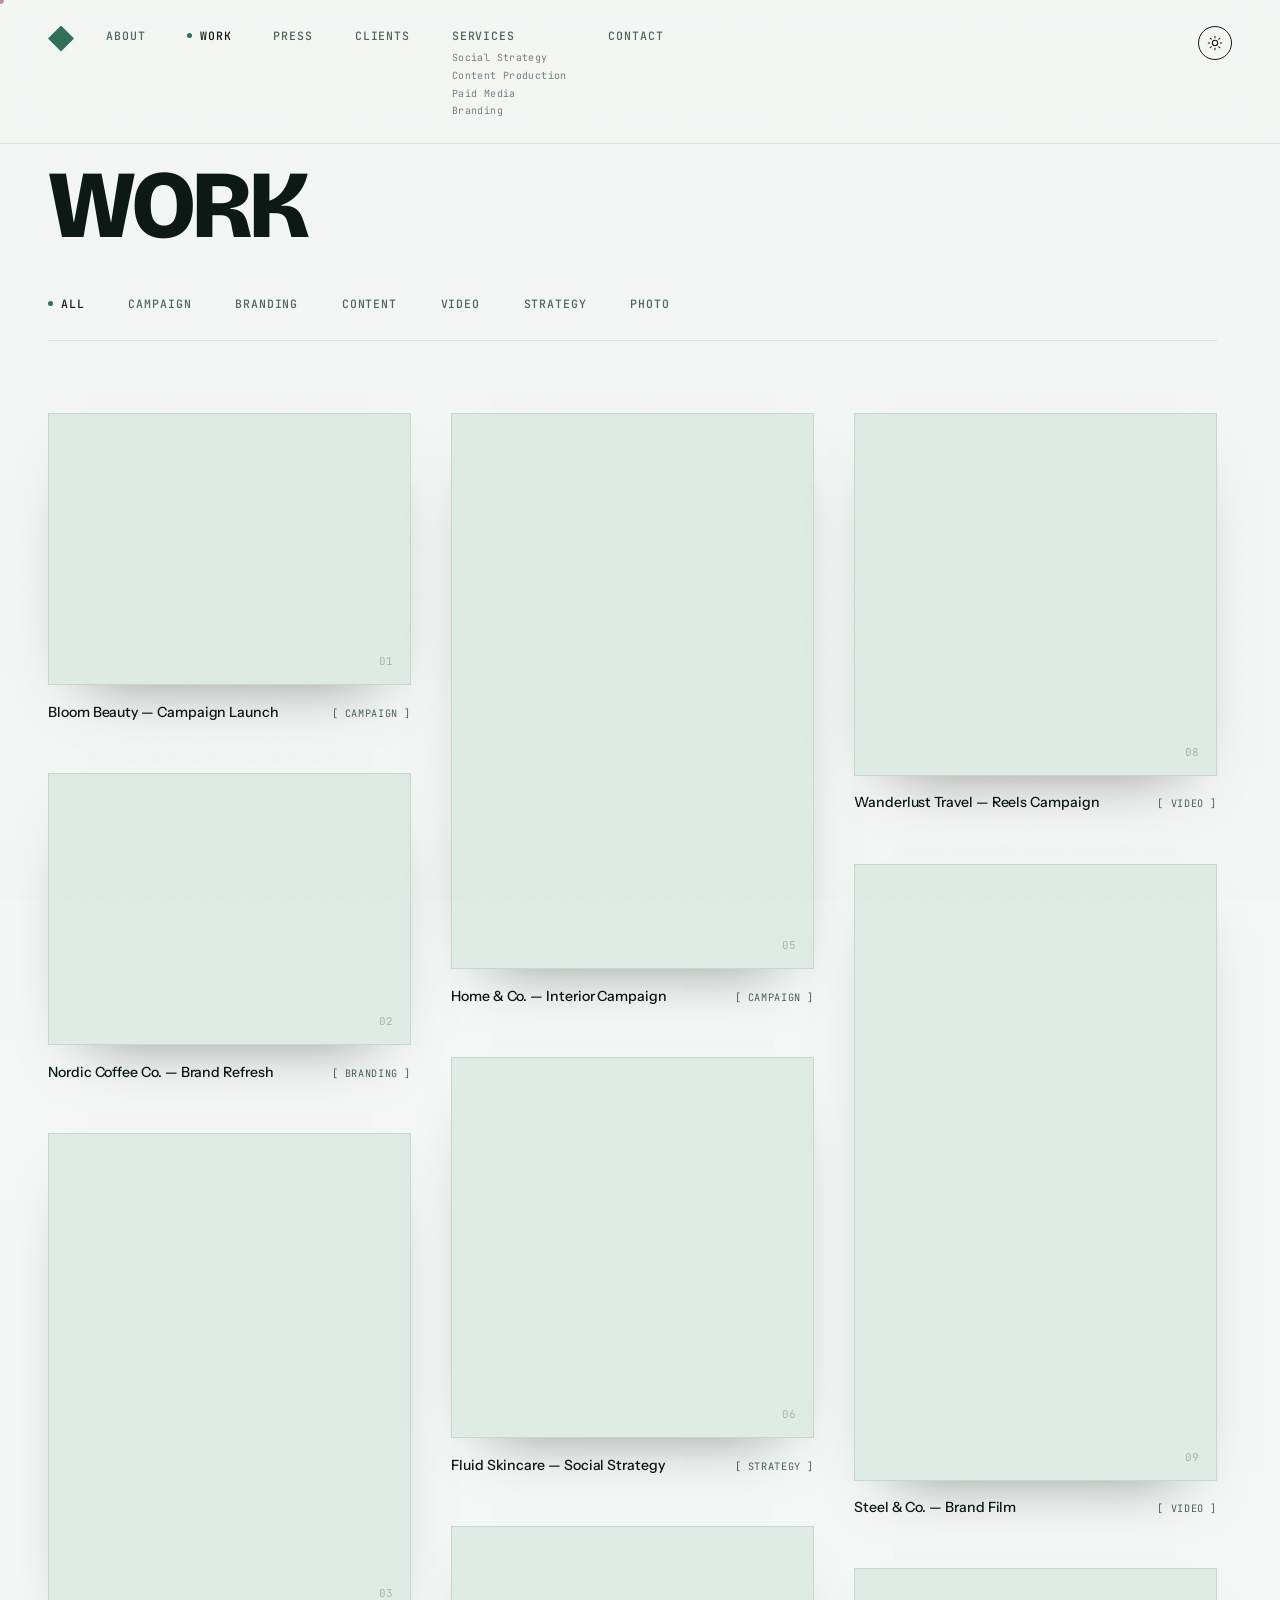
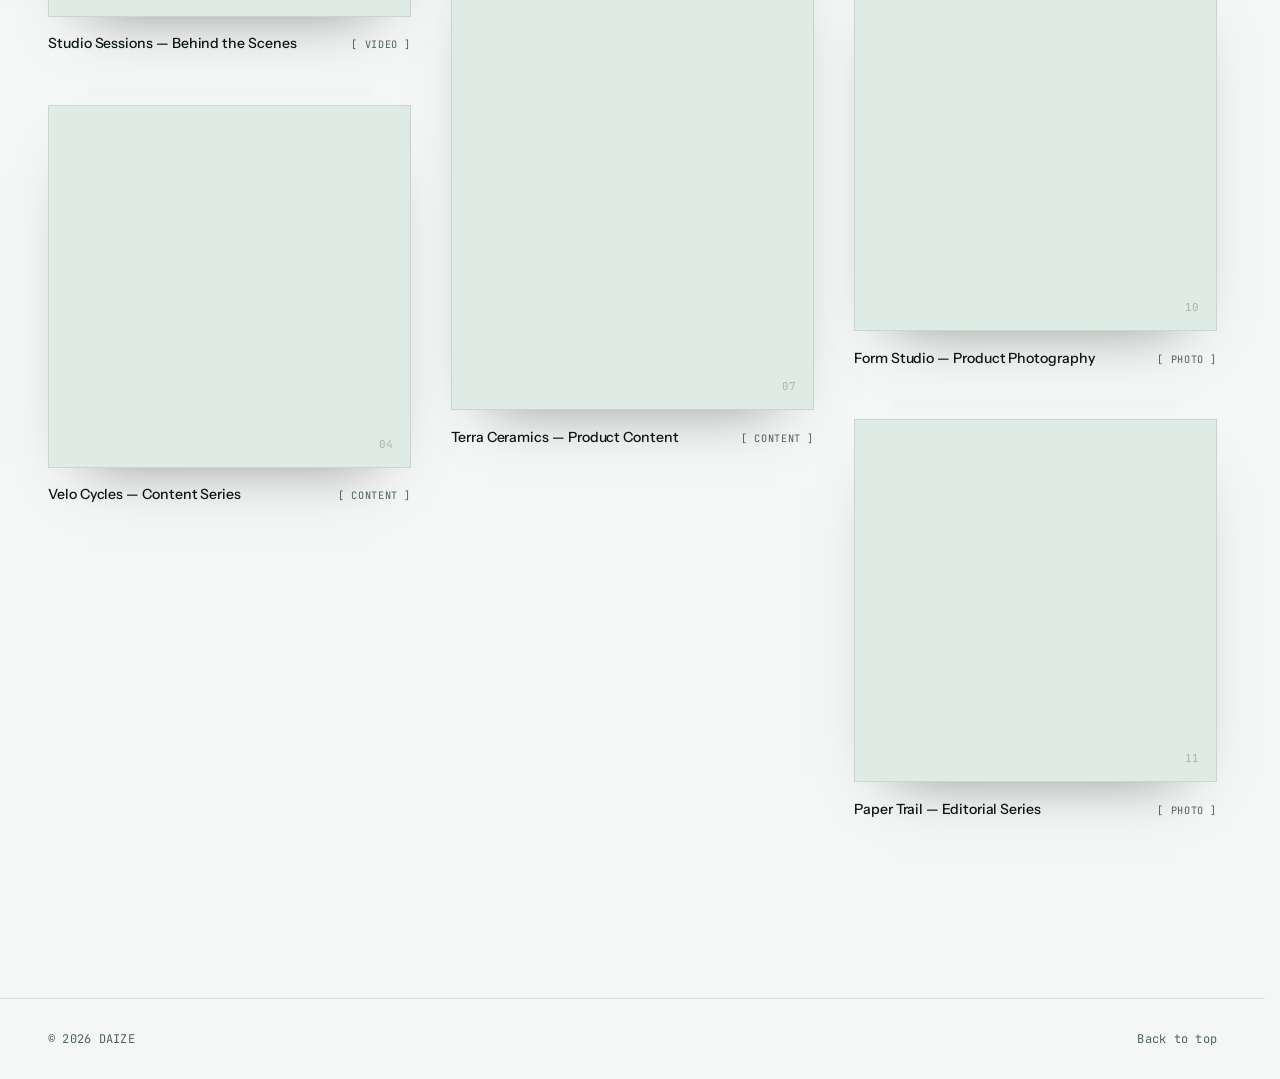
<file: work.html>
<!DOCTYPE html>
<html lang="en">
<head>
<meta charset="UTF-8">
<meta name="viewport" content="width=device-width, initial-scale=1.0">
<title>Work — DAIZE</title>
<meta name="description" content="DAIZE — Social Media Agency. Selected work across campaigns, content, branding and strategy.">
<link rel="preconnect" href="https://fonts.googleapis.com">
<link rel="preconnect" href="https://fonts.gstatic.com" crossorigin>
<link href="https://fonts.googleapis.com/css2?family=Bricolage+Grotesque:opsz,wght@12..96,200..800&family=Instrument+Sans:ital,wght@0,400..700;1,400..700&family=Instrument+Serif:ital@0;1&family=JetBrains+Mono:wght@400;500&display=swap" rel="stylesheet">
<link rel="stylesheet" href="styles.css">
<link rel="stylesheet" href="work.css">
<script>
  (function () {
    var stored = localStorage.getItem('daize-theme');
    var theme = stored || (window.matchMedia('(prefers-color-scheme: light)').matches ? 'light' : 'dark');
    document.documentElement.setAttribute('data-theme', theme);
  })();
</script>
</head>
<body id="top">

<div class="grain"></div>
<div class="cursor-dot" id="cursorDot"><span class="cursor-dot__label">View</span></div>

<header class="wnav">
  <a href="index.html" class="wnav__mark" aria-label="DAIZE — Home"><span class="wnav__mark-glyph"></span></a>

  <nav class="wnav__links" aria-label="Primary">
    <a href="index.html#about" class="wnav__link">About</a>
    <a href="work.html" class="wnav__link is-active"><span class="wnav__dot"></span>Work</a>
    <a href="#" class="wnav__link">Press</a>
    <a href="#" class="wnav__link">Clients</a>
    <div class="wnav__link wnav__link--drop">
      Services
      <div class="wnav__sub">
        <a href="#">Social Strategy</a>
        <a href="#">Content Production</a>
        <a href="#">Paid Media</a>
        <a href="#">Branding</a>
      </div>
    </div>
    <a href="index.html#contact" class="wnav__link">Contact</a>
  </nav>

  <button class="theme-toggle wnav__theme" id="themeToggle" aria-label="Toggle light/dark theme">
    <svg class="theme-toggle__moon" viewBox="0 0 24 24" stroke-width="1.6" stroke-linecap="round" stroke-linejoin="round"><path d="M21 12.79A9 9 0 1 1 11.21 3 7 7 0 0 0 21 12.79z"/></svg>
    <svg class="theme-toggle__sun" viewBox="0 0 24 24" stroke-width="1.6" stroke-linecap="round" stroke-linejoin="round"><circle cx="12" cy="12" r="4"/><path d="M12 2v2M12 20v2M4.93 4.93l1.41 1.41M17.66 17.66l1.41 1.41M2 12h2M20 12h2M4.93 19.07l1.41-1.41M17.66 6.34l1.41-1.41"/></svg>
  </button>
</header>

<main class="work-index">
  <div class="work-index__head reveal">
    <h1>Work</h1>
  </div>

  <div class="work-index__filters reveal" id="workFilters" role="tablist" aria-label="Filter work by category">
    <button class="wf" data-filter="all" aria-pressed="true"><span class="wf__dot"></span>All</button>
    <button class="wf" data-filter="campaign" aria-pressed="false"><span class="wf__dot"></span>Campaign</button>
    <button class="wf" data-filter="branding" aria-pressed="false"><span class="wf__dot"></span>Branding</button>
    <button class="wf" data-filter="content" aria-pressed="false"><span class="wf__dot"></span>Content</button>
    <button class="wf" data-filter="video" aria-pressed="false"><span class="wf__dot"></span>Video</button>
    <button class="wf" data-filter="strategy" aria-pressed="false"><span class="wf__dot"></span>Strategy</button>
    <button class="wf" data-filter="photo" aria-pressed="false"><span class="wf__dot"></span>Photo</button>
  </div>

  <div class="work-index__grid" id="workGrid">

    <article class="wcard reveal" data-category="campaign" style="--wr:4/3;">
      <div class="wcard__media" data-index="01"></div>
      <div class="wcard__meta">
        <h3>Bloom Beauty — Campaign Launch</h3>
        <span class="wcard__tag">[ Campaign ]</span>
      </div>
    </article>

    <article class="wcard reveal" data-category="branding" style="--wr:4/3;">
      <div class="wcard__media" data-index="02"></div>
      <div class="wcard__meta">
        <h3>Nordic Coffee Co. — Brand Refresh</h3>
        <span class="wcard__tag">[ Branding ]</span>
      </div>
    </article>

    <article class="wcard reveal" data-category="video" style="--wr:3/4;">
      <div class="wcard__media" data-index="03"></div>
      <div class="wcard__meta">
        <h3>Studio Sessions — Behind the Scenes</h3>
        <span class="wcard__tag">[ Video ]</span>
      </div>
    </article>

    <article class="wcard reveal" data-category="content" style="--wr:1/1;">
      <div class="wcard__media" data-index="04"></div>
      <div class="wcard__meta">
        <h3>Velo Cycles — Content Series</h3>
        <span class="wcard__tag">[ Content ]</span>
      </div>
    </article>

    <article class="wcard reveal" data-category="campaign" style="--wr:3/4.6;">
      <div class="wcard__media" data-index="05"></div>
      <div class="wcard__meta">
        <h3>Home &amp; Co. — Interior Campaign</h3>
        <span class="wcard__tag">[ Campaign ]</span>
      </div>
    </article>

    <article class="wcard reveal" data-category="strategy" style="--wr:1/1.05;">
      <div class="wcard__media" data-index="06"></div>
      <div class="wcard__meta">
        <h3>Fluid Skincare — Social Strategy</h3>
        <span class="wcard__tag">[ Strategy ]</span>
      </div>
    </article>

    <article class="wcard reveal" data-category="content" style="--wr:3/4;">
      <div class="wcard__media" data-index="07"></div>
      <div class="wcard__meta">
        <h3>Terra Ceramics — Product Content</h3>
        <span class="wcard__tag">[ Content ]</span>
      </div>
    </article>

    <article class="wcard reveal" data-category="video" style="--wr:1/1;">
      <div class="wcard__media" data-index="08"></div>
      <div class="wcard__meta">
        <h3>Wanderlust Travel — Reels Campaign</h3>
        <span class="wcard__tag">[ Video ]</span>
      </div>
    </article>

    <article class="wcard reveal" data-category="video" style="--wr:2/3.4;">
      <div class="wcard__media" data-index="09"></div>
      <div class="wcard__meta">
        <h3>Steel &amp; Co. — Brand Film</h3>
        <span class="wcard__tag">[ Video ]</span>
      </div>
    </article>

    <article class="wcard reveal" data-category="photo" style="--wr:1/1;">
      <div class="wcard__media" data-index="10"></div>
      <div class="wcard__meta">
        <h3>Form Studio — Product Photography</h3>
        <span class="wcard__tag">[ Photo ]</span>
      </div>
    </article>

    <article class="wcard reveal" data-category="photo" style="--wr:1/1;">
      <div class="wcard__media" data-index="11"></div>
      <div class="wcard__meta">
        <h3>Paper Trail — Editorial Series</h3>
        <span class="wcard__tag">[ Photo ]</span>
      </div>
    </article>

  </div>
</main>

<footer class="footer">
  <span>© 2026 DAIZE</span>
  <a href="#top">Back to top</a>
</footer>

<script src="work.js"></script>
</body>
</html>
</file>
<file: styles.css>
:root {
  --bg: #07120e;
  --bg-alt: #0d1f17;
  --fg: #eef5f0;
  --fg-dim: #7fa08f;
  --accent: #5a9c82;
  --accent-deep: #0f3d2e;
  --accent-dim: rgba(90, 156, 130, 0.16);
  --line: rgba(238, 245, 240, 0.1);
  --panel-a: #10231b;
  --panel-b: #05100c;
  --ghost: rgba(238, 245, 240, 0.06);
  --heading: 'Bricolage Grotesque', sans-serif;
  --sans: 'Instrument Sans', sans-serif;
  --mono: 'JetBrains Mono', monospace;
  --serif: 'Instrument Serif', serif;
}

html[data-theme="light"] {
  --bg: #f4f7f5;
  --bg-alt: #e6ede9;
  --fg: #0a1712;
  --fg-dim: #4c6459;
  --accent: #2f6f56;
  --accent-deep: #bfe8d6;
  --accent-dim: rgba(47, 111, 86, 0.12);
  --line: rgba(10, 23, 18, 0.1);
  --panel-a: #dfece5;
  --panel-b: #eef5f0;
  --ghost: rgba(10, 23, 18, 0.05);
}

* { margin: 0; padding: 0; box-sizing: border-box; }

html { scroll-behavior: smooth; scrollbar-gutter: stable; }

body {
  background: var(--bg);
  color: var(--fg);
  font-family: var(--sans);
  font-weight: 400;
  overflow-x: hidden;
  cursor: default;
  transition: background .4s ease, color .4s ease;
}

a { color: inherit; text-decoration: none; }

.visually-hidden {
  position: absolute;
  width: 1px;
  height: 1px;
  padding: 0;
  margin: -1px;
  overflow: hidden;
  clip: rect(0, 0, 0, 0);
  white-space: nowrap;
  border: 0;
}

.grain {
  position: fixed;
  inset: 0;
  pointer-events: none;
  z-index: 999;
  opacity: 0.035;
  background-image: url("data:image/svg+xml,%3Csvg xmlns='http://www.w3.org/2000/svg' width='120' height='120'%3E%3Cfilter id='n'%3E%3CfeTurbulence type='fractalNoise' baseFrequency='0.9' numOctaves='2' stitchTiles='stitch'/%3E%3C/filter%3E%3Crect width='100%25' height='100%25' filter='url(%23n)'/%3E%3C/svg%3E");
}

body.is-loading { overflow: hidden; height: 100vh; }

/* ---------- Preloader ---------- */
.preloader {
  position: fixed;
  inset: 0;
  z-index: 2000;
  display: flex;
  flex-direction: column;
  align-items: center;
  justify-content: center;
  gap: 1.6rem;
  background: var(--bg);
  clip-path: circle(150% at 50% 50%);
  transition: clip-path 1s cubic-bezier(.76, 0, .24, 1);
}
.preloader__mark {
  font-family: var(--heading);
  font-weight: 800;
  font-size: 1.1rem;
  letter-spacing: 0.15em;
  text-transform: uppercase;
  color: var(--fg);
}
.preloader__count {
  font-family: var(--mono);
  font-size: 0.75rem;
  letter-spacing: 0.1em;
  color: var(--fg-dim);
  font-variant-numeric: tabular-nums;
}
.preloader__bar {
  width: 180px;
  height: 1px;
  background: var(--line);
  position: relative;
  overflow: hidden;
}
.preloader__bar-fill {
  position: absolute;
  inset: 0;
  width: 0%;
  background: var(--accent);
}
.preloader.is-done {
  clip-path: circle(0% at 50% 50%);
}
@media (prefers-reduced-motion: reduce) {
  .preloader { transition: opacity .3s ease; clip-path: none; }
  .preloader.is-done { opacity: 0; }
}

/* ---------- Frame marks ---------- */
.frame-marks {
  position: fixed;
  inset: 0;
  z-index: 40;
  pointer-events: none;
  opacity: 0;
  transition: opacity 1.2s ease .2s;
}
body.is-loaded .frame-marks { opacity: 1; }
.frame-marks__corner {
  position: absolute;
  width: 20px;
  height: 20px;
  border: 1px solid color-mix(in srgb, var(--fg) 30%, transparent);
}
.frame-marks__corner--tl { top: 1.4rem; left: 1.4rem; border-right: none; border-bottom: none; }
.frame-marks__corner--tr { top: 1.4rem; right: 1.4rem; border-left: none; border-bottom: none; }
.frame-marks__corner--bl { bottom: 1.4rem; left: 1.4rem; border-right: none; border-top: none; }
.frame-marks__corner--br { bottom: 1.4rem; right: 1.4rem; border-left: none; border-top: none; }
.frame-marks__tick {
  position: absolute;
  background: color-mix(in srgb, var(--fg) 26%, transparent);
}
.frame-marks__tick--top { top: 1.4rem; left: 50%; width: 1px; height: 10px; transform: translateX(-50%); }
.frame-marks__tick--bottom { bottom: 1.4rem; left: 50%; width: 1px; height: 10px; transform: translateX(-50%); }
.frame-marks__tick--left { left: 1.4rem; top: 50%; width: 10px; height: 1px; transform: translateY(-50%); }
.frame-marks__tick--right { right: 1.4rem; top: 50%; width: 10px; height: 1px; transform: translateY(-50%); }
@media (max-width: 700px) {
  .frame-marks__tick--top, .frame-marks__tick--bottom, .frame-marks__tick--left, .frame-marks__tick--right { display: none; }
  .frame-marks__corner { width: 14px; height: 14px; }
}

.cursor-dot {
  position: fixed;
  width: 8px;
  height: 8px;
  border-radius: 50%;
  background: var(--accent);
  pointer-events: none;
  z-index: 1000;
  transform: translate(-50%, -50%);
  transition: width .25s, height .25s, opacity .25s;
  mix-blend-mode: difference;
  display: none;
}
@media (hover: hover) and (pointer: fine) {
  .cursor-dot { display: block; }
}
.cursor-dot.grow { width: 40px; height: 40px; }
.cursor-dot__label {
  position: absolute;
  top: 50%; left: 50%;
  transform: translate(-50%, -50%);
  font-family: var(--mono);
  font-size: 0.6rem;
  font-weight: 500;
  letter-spacing: 0.05em;
  text-transform: uppercase;
  color: var(--bg);
  opacity: 0;
  white-space: nowrap;
  transition: opacity .2s ease;
}
.cursor-dot.view {
  width: 64px;
  height: 64px;
  background: var(--fg);
  mix-blend-mode: normal;
}
.cursor-dot.view .cursor-dot__label { opacity: 1; }

/* ---------- Nav ---------- */
.nav {
  position: fixed;
  top: 0; left: 0; right: 0;
  z-index: 100;
  display: flex;
  justify-content: space-between;
  align-items: center;
  padding: 1.8rem 3rem;
  background: transparent;
  border-bottom: 1px solid transparent;
  transition: background .4s ease, border-color .4s ease, padding .35s ease;
}
.nav--scrolled {
  padding: 1.2rem 3rem;
  background: color-mix(in srgb, var(--bg) 92%, transparent);
  backdrop-filter: blur(14px);
  -webkit-backdrop-filter: blur(14px);
  border-bottom-color: var(--line);
}
.nav__progress {
  position: fixed;
  top: 0; left: 0;
  height: 2px;
  width: 0%;
  background: var(--accent);
  z-index: 102;
}
.nav__wordmark {
  font-family: var(--heading);
  font-weight: 800;
  font-size: 1.1rem;
  letter-spacing: -0.01em;
  text-transform: uppercase;
}
.nav__right {
  display: flex;
  align-items: center;
  gap: 2rem;
}
.theme-toggle {
  position: relative;
  width: 34px;
  height: 34px;
  display: flex;
  align-items: center;
  justify-content: center;
  background: none;
  border: 1px solid var(--fg);
  border-radius: 50%;
  cursor: pointer;
  color: var(--fg);
  z-index: 101;
  flex-shrink: 0;
  transition: background .3s ease, border-color .3s ease, transform .25s ease;
}
.theme-toggle:hover { background: var(--ghost); border-color: var(--accent); }
.theme-toggle svg {
  width: 16px;
  height: 16px;
  position: absolute;
  stroke: currentColor;
  fill: none;
  transition: opacity .3s ease, transform .35s ease;
}
.theme-toggle__moon { opacity: 1; transform: scale(1) rotate(0deg); }
.theme-toggle__sun { opacity: 0; transform: scale(.5) rotate(-90deg); }
html[data-theme="light"] .theme-toggle__moon { opacity: 0; transform: scale(.5) rotate(90deg); }
html[data-theme="light"] .theme-toggle__sun { opacity: 1; transform: scale(1) rotate(0deg); }
.nav__toggle {
  display: flex;
  align-items: center;
  gap: 0.8rem;
  background: none;
  border: none;
  cursor: pointer;
  color: var(--fg);
  z-index: 101;
  padding: 0.5rem 0.7rem;
  margin: -0.5rem -0.7rem;
  border-radius: 999px;
  transition: background .3s ease, transform .25s ease;
}
.nav__toggle:hover { background: var(--ghost); }
.nav__toggle-label {
  font-family: var(--mono);
  font-weight: 500;
  font-size: 0.7rem;
  letter-spacing: 0.1em;
  text-transform: uppercase;
  color: var(--fg-dim);
}
.nav__toggle-icon {
  position: relative;
  width: 22px;
  height: 16px;
  flex-shrink: 0;
}
.nav__toggle-icon span {
  position: absolute;
  left: 0; right: 0;
  height: 1px;
  background: var(--fg);
  transition: transform .35s ease, top .35s ease;
}
.nav__toggle-icon span:first-child { top: 0; }
.nav__toggle-icon span:last-child { top: 15px; }
.nav__toggle.open .nav__toggle-icon span:first-child { top: 7px; transform: rotate(45deg); }
.nav__toggle.open .nav__toggle-icon span:last-child { top: 7px; transform: rotate(-45deg); }

/* ---------- Fullscreen creative menu ---------- */
body.menu-open { overflow: hidden; }
.nav__menu {
  position: fixed;
  inset: 0;
  z-index: 99;
  display: flex;
  flex-direction: column;
  justify-content: space-between;
  gap: 3rem;
  padding: 10rem 3rem 3.5rem;
  background: var(--bg);
  clip-path: circle(0% at calc(100% - 4.2rem) 3.4rem);
  transition: clip-path .8s cubic-bezier(.65, 0, .35, 1);
  pointer-events: none;
}
.nav__menu.open {
  clip-path: circle(150% at calc(100% - 4.2rem) 3.4rem);
  pointer-events: auto;
}
.nav__menu-inner {
  display: flex;
  flex-direction: column;
}
.nav__link {
  display: flex;
  align-items: baseline;
  gap: 1.5rem;
  font-family: var(--serif);
  font-style: italic;
  font-weight: 400;
  font-size: clamp(2.6rem, 8.5vw, 5.4rem);
  letter-spacing: -0.01em;
  padding: 1.1rem 0;
  border-bottom: 1px solid var(--line);
  opacity: 0;
  transform: translateY(30px);
  transition: opacity .5s ease, transform .5s ease, color .3s ease, padding-left .3s ease;
}
.nav__menu.open .nav__link { opacity: 1; transform: translateY(0); }
.nav__menu.open .nav__link:nth-child(1) { transition-delay: .18s; }
.nav__menu.open .nav__link:nth-child(2) { transition-delay: .26s; }
.nav__menu.open .nav__link:nth-child(3) { transition-delay: .34s; }
.nav__menu.open .nav__link:nth-child(4) { transition-delay: .42s; }
.nav__link-num {
  font-family: var(--mono);
  font-size: 0.9rem;
  font-weight: 500;
  color: var(--accent);
}
.nav__link:hover { color: var(--accent); padding-left: 1.2rem; }
.nav__menu-footer {
  display: flex;
  flex-wrap: wrap;
  justify-content: space-between;
  align-items: center;
  gap: 1rem;
  opacity: 0;
  transition: opacity .5s ease .3s;
}
.nav__menu.open .nav__menu-footer { opacity: 1; }
.nav__menu-tag {
  font-family: var(--mono);
  font-size: 0.75rem;
  letter-spacing: 0.05em;
  text-transform: uppercase;
  color: var(--fg-dim);
}
.nav__menu-socials {
  display: flex;
  gap: 2rem;
  font-family: var(--mono);
  font-size: 0.75rem;
  letter-spacing: 0.05em;
  text-transform: uppercase;
  color: var(--fg-dim);
}
.nav__menu-socials a:hover { color: var(--accent); }

/* ---------- Hero ---------- */
.hero {
  height: 100vh;
  position: relative;
  perspective: 1200px;
}
.hero__bg {
  position: absolute;
  inset: 0;
  background:
    radial-gradient(ellipse at 30% 15%, rgba(52, 211, 153, 0.12), transparent 55%),
    radial-gradient(ellipse at 75% 85%, rgba(15, 61, 46, 0.35), transparent 55%),
    var(--bg);
  z-index: -2;
}
.hero__logo {
  position: absolute;
  top: 50%;
  left: 50%;
  transform: translate(-50%, -50%);
  width: min(70vw, 640px);
  height: min(70vw, 640px);
  z-index: -1;
  transition: transform .1s linear, opacity .1s linear;
}
.hero__logo::before {
  content: '';
  position: absolute;
  inset: -15%;
  background: radial-gradient(circle, var(--accent-dim) 0%, transparent 70%);
  filter: blur(50px);
  z-index: -1;
  animation: heroGlow 6s ease-in-out infinite;
}
@keyframes heroGlow {
  0%, 100% { opacity: .6; transform: scale(1); }
  50% { opacity: 1; transform: scale(1.08); }
}
.hero__logo-canvas {
  position: absolute;
  inset: 0;
  width: 100%;
  height: 100%;
  display: block;
  touch-action: none;
  cursor: grab;
}
.hero__logo-canvas:active {
  cursor: grabbing;
}
.hero__content {
  position: absolute;
  left: 3rem;
  bottom: 3rem;
  z-index: 1;
  max-width: 340px;
}
.hero__content::before {
  content: '';
  position: absolute;
  inset: -2rem -2.5rem;
  background: radial-gradient(ellipse at 20% 80%, color-mix(in srgb, var(--bg) 65%, transparent) 0%, transparent 70%);
  z-index: -1;
  pointer-events: none;
}
.hero__eyebrow {
  font-family: var(--mono);
  font-weight: 500;
  font-size: 0.7rem;
  letter-spacing: 0.15em;
  text-transform: uppercase;
  color: color-mix(in srgb, var(--fg) 55%, var(--fg-dim));
  margin-bottom: 0.7rem;
}
.hero__sub {
  font-size: 1.1rem;
  font-family: var(--serif);
  font-style: italic;
  font-weight: 400;
  line-height: 1.35;
  color: color-mix(in srgb, var(--fg) 42%, var(--fg-dim));
  letter-spacing: 0;
}
.hero__scroll {
  position: absolute;
  bottom: 3rem;
  left: 50%;
  transform: translateX(-50%);
  display: flex;
  flex-direction: column;
  align-items: center;
  gap: 0.8rem;
  font-family: var(--mono);
  font-size: 0.65rem;
  letter-spacing: 0.15em;
  text-transform: uppercase;
  color: var(--fg-dim);
}
.hero__scroll-line {
  width: 1px;
  height: 40px;
  background: var(--line);
  position: relative;
  overflow: hidden;
}
.hero__scroll-line::after {
  content: '';
  position: absolute;
  top: -40px;
  left: 0;
  width: 100%;
  height: 40px;
  background: var(--accent);
  animation: scrollLine 1.8s ease-in-out infinite;
}
@keyframes scrollLine {
  0% { top: -40px; }
  60%, 100% { top: 40px; }
}
.hero__status {
  position: absolute;
  right: 3rem;
  bottom: 3rem;
  z-index: 1;
  display: flex;
  align-items: center;
  gap: 0.7rem;
  font-family: var(--mono);
  font-size: 0.7rem;
  letter-spacing: 0.08em;
  text-transform: uppercase;
  color: color-mix(in srgb, var(--fg) 55%, var(--fg-dim));
}
.hero__status-dot {
  width: 7px;
  height: 7px;
  border-radius: 50%;
  background: var(--accent);
  position: relative;
  flex-shrink: 0;
}
.hero__status-dot::before {
  content: '';
  position: absolute;
  inset: -5px;
  border-radius: 50%;
  border: 1px solid var(--accent);
  animation: statusPulse 2s ease-out infinite;
}
@keyframes statusPulse {
  0% { transform: scale(0.6); opacity: 1; }
  100% { transform: scale(1.9); opacity: 0; }
}

/* ---------- Ticker ---------- */
.ticker {
  border-top: 1px solid var(--line);
  border-bottom: 1px solid var(--line);
  overflow: hidden;
  padding: 1.3rem 0;
  background: var(--bg-alt);
}
.ticker__track {
  display: flex;
  width: max-content;
  animation: tickerScroll 26s linear infinite;
}
.ticker:hover .ticker__track { animation-play-state: paused; }
.ticker__track span {
  font-family: var(--mono);
  font-size: 0.85rem;
  letter-spacing: 0.05em;
  text-transform: uppercase;
  color: var(--fg-dim);
  white-space: nowrap;
}
.ticker__track span::after {
  content: '—';
  margin: 0 2rem;
  color: var(--accent);
}
@keyframes tickerScroll {
  from { transform: translateX(0); }
  to { transform: translateX(-50%); }
}
@media (prefers-reduced-motion: reduce) {
  .ticker__track { animation: none; }
}

/* ---------- Shared section styling ---------- */
section { padding: 9rem 3rem; position: relative; }
.about__index {
  position: relative;
  z-index: 1;
  font-family: var(--mono);
  font-weight: 500;
  font-size: 0.75rem;
  letter-spacing: 0.1em;
  text-transform: uppercase;
  color: var(--accent);
  margin-bottom: 3rem;
}

/* ---------- Watermark numerals ---------- */
[data-watermark] { overflow: hidden; }
[data-watermark]::before {
  content: attr(data-watermark);
  position: absolute;
  top: 46%;
  left: 50%;
  transform: translate(-50%, calc(-50% + var(--wm-shift, 0px)));
  z-index: 0;
  font-family: var(--heading);
  font-weight: 800;
  font-size: clamp(9rem, 30vw, 22rem);
  line-height: 1;
  color: transparent;
  -webkit-text-stroke: 1px color-mix(in srgb, var(--fg) 10%, transparent);
  pointer-events: none;
  white-space: nowrap;
}
@media (max-width: 900px) {
  [data-watermark]::before { display: none; }
}

/* ---------- About ---------- */
.about__grid {
  position: relative;
  z-index: 1;
  display: grid;
  grid-template-columns: 0.9fr 1.1fr;
  gap: 5rem;
  align-items: center;
}
.about__frame {
  aspect-ratio: 4 / 5;
  background: linear-gradient(150deg, var(--panel-a), var(--panel-b) 70%);
  border: 1px solid var(--line);
  position: relative;
  overflow: hidden;
  box-shadow: 0 50px 90px -45px rgba(0, 0, 0, 0.5);
}
.about__frame::before {
  content: '';
  position: absolute;
  inset: -20%;
  background: radial-gradient(circle at 30% 20%, rgba(52, 211, 153, 0.18), transparent 60%);
}
.about__frame img {
  position: absolute;
  inset: 0;
  width: 100%;
  height: 100%;
  object-fit: cover;
  object-position: center 15%;
  filter: grayscale(0.15) contrast(1.05);
  opacity: 1;
}
.about__text h2 {
  font-family: var(--serif);
  font-style: italic;
  font-weight: 400;
  font-size: clamp(1.85rem, 3.2vw, 2.6rem);
  line-height: 1.3;
  letter-spacing: -0.01em;
  margin-bottom: 1.8rem;
}
.about__text p {
  color: var(--fg-dim);
  line-height: 1.8;
  font-size: 0.95rem;
  max-width: 44ch;
}
.about__stats {
  display: flex;
  gap: 3rem;
  margin-top: 3rem;
  padding-top: 2rem;
  border-top: 1px solid var(--line);
}
.about__stats span {
  display: block;
  font-family: var(--heading);
  font-weight: 700;
  font-size: 1.9rem;
  color: var(--accent);
}
.about__stats small {
  font-size: 0.7rem;
  letter-spacing: 0.1em;
  text-transform: uppercase;
  color: var(--fg-dim);
}

/* ---------- Work ---------- */
.work__header {
  position: relative;
  z-index: 1;
}
.work__header h2 {
  font-family: var(--serif);
  font-style: italic;
  font-weight: 400;
  font-size: clamp(2.4rem, 5.3vw, 3.8rem);
  letter-spacing: -0.01em;
}
.work__list {
  position: relative;
  z-index: 1;
  margin-top: 4rem;
  display: grid;
  grid-template-columns: repeat(12, 1fr);
  gap: 1px;
  background: var(--line);
  border: 1px solid var(--line);
}
.work__item:nth-child(1) { grid-column: span 7; }
.work__item:nth-child(2) { grid-column: span 5; }
.work__item:nth-child(3) { grid-column: span 5; }
.work__item:nth-child(4) { grid-column: span 7; }
.work__item:nth-child(2) .work__media,
.work__item:nth-child(3) .work__media {
  aspect-ratio: 4 / 5;
}
.work__item {
  background: var(--bg);
  padding: 2.5rem;
  display: flex;
  flex-direction: column;
  gap: 1.5rem;
  transition: background .4s ease, opacity .4s ease;
  perspective: 800px;
}
.work__item:hover { background: var(--bg-alt); }
.work__list:hover .work__item:not(:hover) { opacity: 0.45; }
.work__media {
  aspect-ratio: 16 / 10;
  background: linear-gradient(135deg, var(--panel-a), var(--panel-b));
  border: 1px solid var(--line);
  position: relative;
  overflow: hidden;
  box-shadow: 0 30px 60px -35px rgba(0, 0, 0, 0.5);
  transition: transform .3s ease-out, box-shadow .3s ease-out;
  transform-style: preserve-3d;
}
.work__media img {
  position: absolute;
  inset: 0;
  width: 100%;
  height: 100%;
  object-fit: cover;
  object-position: center 15%;
  filter: grayscale(0.2) contrast(1.05);
  opacity: 1;
  transition: transform .5s ease, filter .5s ease, opacity .5s ease;
}
.work__item:hover .work__media img {
  transform: scale(1.05);
  filter: grayscale(0) contrast(1.05);
  opacity: 1;
}
.work__item:nth-child(3) .work__media img {
  object-position: center 75%;
}
.work__item:hover .work__media {
  box-shadow: 0 30px 60px -20px rgba(0, 0, 0, 0.5), 0 0 0 1px var(--accent-dim);
}
.work__meta h3 {
  font-family: var(--heading);
  font-weight: 600;
  font-size: 1.4rem;
  letter-spacing: -0.01em;
}
.work__meta p {
  font-family: var(--mono);
  color: var(--fg-dim);
  font-size: 0.75rem;
  margin-top: 0.4rem;
  letter-spacing: 0.02em;
}

/* ---------- Contact ---------- */
.contact {
  text-align: center;
  padding-bottom: 12rem;
}
.contact__inner .about__index { justify-content: center; }
.contact h2 {
  font-family: var(--serif);
  font-style: italic;
  font-weight: 400;
  font-size: clamp(2.7rem, 7.4vw, 5.4rem);
  line-height: 1.1;
  letter-spacing: -0.01em;
}
.contact__email {
  display: inline-block;
  margin-top: 2.5rem;
  font-family: var(--heading);
  font-weight: 500;
  font-size: 1.1rem;
  letter-spacing: 0.01em;
  border-bottom: 1px solid var(--fg);
  padding-bottom: 0.3rem;
  transition: color .3s ease, border-color .3s ease, transform .25s ease;
}
.contact__email:hover { color: var(--accent); border-color: var(--accent); }
.contact__socials {
  margin-top: 4rem;
  display: flex;
  justify-content: center;
  gap: 2.5rem;
  font-family: var(--mono);
  font-size: 0.75rem;
  letter-spacing: 0.05em;
  text-transform: uppercase;
  color: var(--fg-dim);
}
.contact__socials a:hover { color: var(--accent); }

/* ---------- Footer ---------- */
.footer {
  display: flex;
  justify-content: space-between;
  padding: 2rem 3rem;
  border-top: 1px solid var(--line);
  font-family: var(--mono);
  font-size: 0.75rem;
  letter-spacing: 0.02em;
  color: var(--fg-dim);
}
.footer a:hover { color: var(--accent); }

/* ---------- Reveal animation ---------- */
.reveal {
  opacity: 0;
  transform: translateY(30px);
  transition: opacity 1s ease, transform 1s ease;
}
.reveal.is-visible {
  opacity: 1;
  transform: translateY(0);
}

/* ---------- Responsive ---------- */
@media (max-width: 900px) {
  .about__grid { grid-template-columns: 1fr; gap: 3rem; }
  .work__list { grid-template-columns: 1fr; }
  .work__item { grid-column: 1 / -1 !important; }
  .work__item:nth-child(2) .work__media,
  .work__item:nth-child(3) .work__media { aspect-ratio: 16 / 10; }
}

@media (max-width: 700px) {
  .nav { padding: 1.5rem; }
  .nav--scrolled { padding: 1.1rem 1.5rem; }
  .nav__toggle-label { display: none; }
  .nav__menu { padding: 8rem 1.5rem 2.5rem; }
  section { padding: 6rem 1.5rem; }
  .contact { padding-bottom: 7rem; }
  .hero__content { left: 1.5rem; bottom: 1.5rem; max-width: calc(100vw - 3rem); }
  .hero__status { display: none; }
  .ticker__track span { font-size: 0.75rem; }
}
</file>
<file: work.css>
/* ---------- Work index nav ---------- */
.wnav {
  position: fixed;
  top: 0; left: 0; right: 0;
  z-index: 100;
  display: flex;
  justify-content: space-between;
  align-items: flex-start;
  gap: 2rem;
  padding: 1.6rem 3rem;
  background: color-mix(in srgb, var(--bg) 82%, transparent);
  backdrop-filter: blur(12px);
  -webkit-backdrop-filter: blur(12px);
  border-bottom: 1px solid var(--line);
}
.wnav__mark {
  width: 26px;
  height: 26px;
  flex-shrink: 0;
  display: flex;
  align-items: center;
  justify-content: center;
  transition: transform .3s ease;
}
.wnav__mark:hover { transform: rotate(45deg); }
.wnav__mark-glyph {
  width: 100%;
  height: 100%;
  background: var(--accent);
  clip-path: polygon(50% 0%, 100% 50%, 50% 100%, 0% 50%);
}
.wnav__links {
  display: flex;
  align-items: flex-start;
  gap: 2.6rem;
  flex-wrap: wrap;
}
.wnav__link {
  position: relative;
  display: flex;
  align-items: center;
  gap: .5rem;
  font-family: var(--mono);
  font-size: 0.72rem;
  font-weight: 500;
  letter-spacing: 0.08em;
  text-transform: uppercase;
  color: var(--fg-dim);
  cursor: pointer;
  transition: color .25s ease;
  padding-top: .15rem;
}
.wnav__link:hover,
.wnav__link.is-active { color: var(--fg); }
.wnav__dot {
  width: 5px;
  height: 5px;
  border-radius: 50%;
  background: var(--accent);
  flex-shrink: 0;
}
.wnav__link--drop {
  flex-direction: column;
  align-items: flex-start;
  gap: 0;
}
.wnav__sub {
  display: flex;
  flex-direction: column;
  gap: .3rem;
  margin-top: .5rem;
}
.wnav__sub a {
  font-family: var(--mono);
  font-size: 0.62rem;
  font-weight: 400;
  letter-spacing: 0.04em;
  text-transform: none;
  color: color-mix(in srgb, var(--fg-dim) 80%, transparent);
  transition: color .2s ease;
}
.wnav__sub a:hover { color: var(--accent); }
.wnav__theme {
  margin-left: auto;
  flex-shrink: 0;
}

@media (max-width: 900px) {
  .wnav { flex-wrap: wrap; padding: 1.3rem 1.5rem; }
  .wnav__links { gap: 1.6rem 2rem; order: 3; width: 100%; }
  .wnav__theme { order: 2; }
}

/* ---------- Work index ---------- */
.work-index {
  max-width: 1440px;
  margin: 0 auto;
  padding: 10rem 3rem 8rem;
}
.work-index__head h1 {
  font-family: var(--heading);
  font-weight: 800;
  font-size: clamp(3rem, 9vw, 6rem);
  line-height: 0.95;
  letter-spacing: -0.02em;
  text-transform: uppercase;
}
.work-index__filters {
  display: flex;
  flex-wrap: wrap;
  gap: 0.6rem 1.9rem;
  margin: 2.6rem 0 4.5rem;
  padding-bottom: 1.6rem;
  border-bottom: 1px solid var(--line);
}
.wf {
  display: flex;
  align-items: center;
  gap: 0.5rem;
  background: none;
  border: none;
  cursor: pointer;
  font-family: var(--mono);
  font-size: 0.72rem;
  font-weight: 500;
  letter-spacing: 0.08em;
  text-transform: uppercase;
  color: var(--fg-dim);
  padding: 0.2rem 0;
  transition: color .25s ease;
}
.wf:hover { color: var(--fg); }
.wf[aria-pressed="true"] { color: var(--fg); }
.wf__dot {
  width: 5px;
  height: 5px;
  border-radius: 50%;
  background: var(--accent);
  flex-shrink: 0;
  opacity: 0;
  transform: scale(0.4);
  transition: opacity .2s ease, transform .2s ease;
}
.wf[aria-pressed="true"] .wf__dot { opacity: 1; transform: scale(1); }

/* Masonry grid via multi-column flow */
.work-index__grid {
  columns: 3 320px;
  column-gap: 2.5rem;
}
.wcard {
  break-inside: avoid;
  display: inline-block;
  width: 100%;
  margin-bottom: 3.2rem;
  cursor: pointer;
}
.wcard.is-hidden { display: none; }
.wcard__media {
  aspect-ratio: var(--wr, 4/3);
  position: relative;
  overflow: hidden;
  background: var(--panel-a);
  border: 1px solid var(--line);
  box-shadow: 0 30px 60px -40px rgba(0, 0, 0, 0.5);
  transition: transform .35s ease, box-shadow .35s ease, background-color .35s ease;
}
.wcard__media::after {
  content: attr(data-index);
  position: absolute;
  right: 1rem;
  bottom: 1rem;
  font-family: var(--mono);
  font-size: 0.68rem;
  letter-spacing: 0.06em;
  color: color-mix(in srgb, var(--fg) 26%, transparent);
}
.wcard:hover .wcard__media {
  transform: translateY(-5px);
  background: var(--bg-alt);
  box-shadow: 0 34px 70px -30px rgba(0, 0, 0, 0.55), 0 0 0 1px var(--accent-dim);
}
.wcard__meta {
  display: flex;
  justify-content: space-between;
  align-items: baseline;
  gap: 1rem;
  margin-top: 1.1rem;
}
.wcard__meta h3 {
  font-family: var(--sans);
  font-weight: 500;
  font-size: 0.88rem;
  letter-spacing: -0.005em;
  line-height: 1.35;
}
.wcard__tag {
  font-family: var(--mono);
  font-size: 0.64rem;
  letter-spacing: 0.06em;
  text-transform: uppercase;
  color: var(--fg-dim);
  white-space: nowrap;
  flex-shrink: 0;
}

@media (max-width: 1100px) {
  .work-index__grid { columns: 2 280px; }
}
@media (max-width: 700px) {
  .work-index { padding: 8.5rem 1.5rem 6rem; }
  .work-index__grid { columns: 1; }
  .work-index__filters { gap: 0.5rem 1.3rem; }
}
</file>
